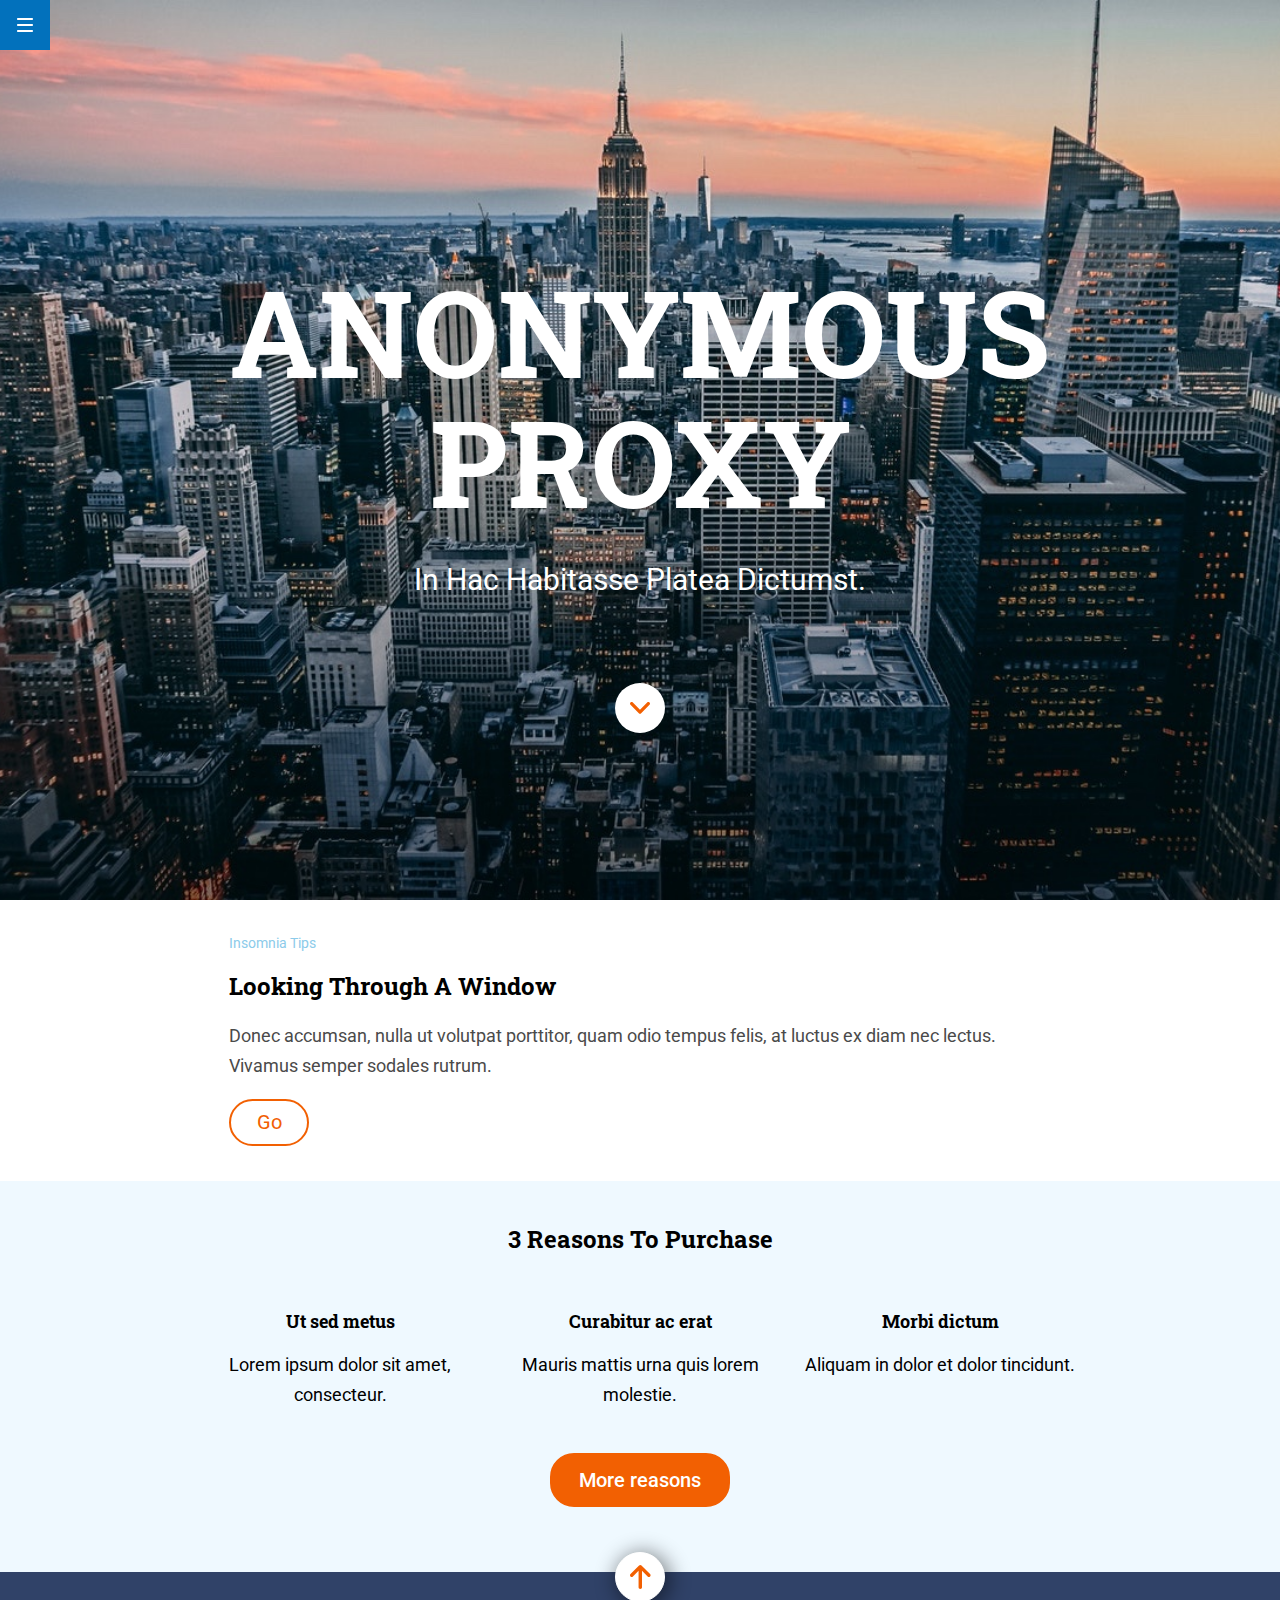
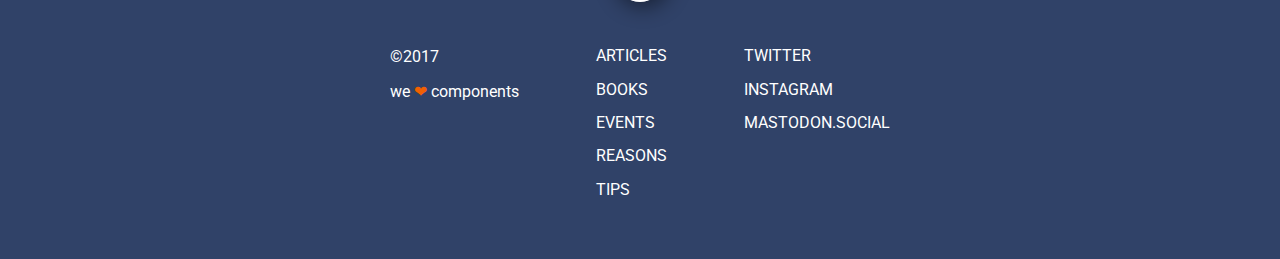
<file: docs/index.html>
<html lang="es">
    
    <head>
        <meta charset="UTF-8">
        <meta name="viewport" content="width=device-width, initial-scale=1.0">
        <title>Ana Sánchez Rojo</title>
        <link rel="stylesheet" href="./assets/css/normalize.css">
        <link rel="stylesheet" href="./assets/css/main.css">
        <link href="https://fonts.googleapis.com/css?family=Roboto:400,500&display=swap"
        rel="stylesheet">
        <link href="https://fonts.googleapis.com/css?family=Roboto+Slab:400,700&display=swap"
        rel="stylesheet">
    </head>
    
    <body>
        <div class="wrapper">
            <header class="header">
                <button class="header__button">
                    <img src="./assets/images/ico-menu.svg" alt="icono-menu">
                </button>
            </header>
            <div class="hero">
                 <h1 class="hero__title">
      anonymous proxy
    </h1>
 <span class="hero__subtitle">
      in hac habitasse platea dictumst.
    </span>

                <button class="hero__button"> <a href="#reasons"><img src="./assets/images/ico-scroll-down.svg" alt="Flecha hacia abajo"></a>

                </button>
            </div>
            <main class="content">
                <article class="content__principal"> <span class="content__principal__category">
      insomnia tips
    </span>

                     <h2 class="content__principal__title">
      Looking Through A Window
    </h2>

                    <p class="content__principal__p">Donec accumsan, nulla ut volutpat porttitor, quam odio tempus felis, at
                        luctus ex diam nec lectus. Vivamus semper sodales rutrum.</p>
                    <button class="content__principal__button">
                        <p>Go</p>
                    </button>
                </article>
                <article class="content__secondary" id="reasons">
                     <h2>
      3 Reasons To Purchase
    </h2>

                    <div class="section__grid">
                        <div class="section__grid__item">
                             <h3>
          Ut sed metus
        </h3>

                            <p>Lorem ipsum dolor sit amet, consecteur.</p>
                        </div>
                        <div class="section__grid__item">
                             <h3>
        Curabitur ac erat
      </h3>

                            <p>Mauris mattis urna quis lorem molestie.</p>
                        </div>
                        <div class="section__grid__item">
                             <h3>
        Morbi dictum
      </h3>

                            <p>Aliquam in dolor et dolor tincidunt.</p>
                        </div>
                    </div>
                    <button class="button__content">
                        <p>More reasons</p>
                    </button>
                </article>
            </main>
            <footer class="footer"> <a href="#">
        <button class="footer__button">
        <img src="./assets/images/ico-arrow.svg" alt="Flecha hacia arriba" class="arrow">
        </button>
    </a>

                <div class="footer__wrapper">
                    <div class="footer__nav">
                        <nav class="footer__nav__menu">
                            <ul> <a href="#" target="" rel=""><li>Articles</li></a>
 <a href="#" target=""
                                rel=""><li>Books</li></a>
 <a href="#" target="" rel=""><li>Events</li></a>

                                <a
                                href="#" target="" rel="">
                                    <li>Reasons</li>
                                    </a> <a href="#" target="" rel=""><li>Tips</li></a>

                            </ul>
                        </nav>
                    </div>
                    <div class="footer__social">
                        <nav>
                            <ul> <a href="#" target="" rel=""><li>Twitter</li></a>
 <a href="#" target=""
                                rel=""><li>Instagram</li></a>
 <a href="#" target="" rel=""><li>Mastodon.social</li></a>

                            </ul>
                        </nav>
                    </div>
                    <div class="footer__copy">
                        <p>©2017</p> <span>
        we 
      </span>
 <span class="heart">
        ❤︎
      </span>
 <span>
        components
      </span>

                    </div>
                </div>
            </footer>
        </div>
    </body>

</html>
</file>
<file: docs/assets/css/main.css>
@import url("https://fonts.googleapis.com/css?family=Roboto+Slab:400,700&display=swap");.header__button {width: 50px;height: 50px;background-color: #0271bc;position: fixed;padding: 0;}.footer {width: 100%;background-color: #304268;padding: 2.5rem;}.footer a {color: #fff;}.footer a:hover {color: rgba(255,255,255,0.5);}.footer ul,.footer li {margin-top: .9375rem;}.footer__wrapper {display: -webkit-box;display: -ms-flexbox;display: flex;-webkit-box-orient: vertical;-webkit-box-direction: normal;-ms-flex-direction: column;flex-direction: column;-webkit-box-pack: center;-ms-flex-pack: center;justify-content: center;-webkit-box-align: center;-ms-flex-align: center;align-items: center;-ms-flex-line-pack: center;align-content: center;}.footer__button {background-color: #fff;border: #fff 1px solid;border-radius: 3.125rem;padding: .625rem;width: 3.125rem;height: 3.125rem;-webkit-transform: translate(-50%, -120%);transform: translate(-50%, -120%);position: absolute;left: 50%;-webkit-box-shadow: 3px 3px 20px 3px #00000073;box-shadow: 3px 3px 20px 3px #00000073;-webkit-animation-duration: 2s;animation-duration: 2s;-webkit-animation-name: arrow;animation-name: arrow;-webkit-animation-iteration-count: 1;animation-iteration-count: 1;-webkit-animation-timing-function: linear;animation-timing-function: linear;}.footer__nav {text-align: center;text-transform: uppercase;font-family: "Roboto",sans-serif;color: #fff;margin: 1.25rem 0;}.footer__social {text-align: center;text-transform: uppercase;font-family: "Roboto",sans-serif;color: #fff;margin: 1.25rem 0;}.footer__copy {text-align: center;font-family: "Roboto",sans-serif;color: #fff;margin: 1.25rem 0;}.footer__button:hover {cursor: pointer;border: #f26002 2px solid;-webkit-transition: border ease 1s;transition: border ease 1s;}.heart {color: #f26002;}.hero {width: 100%;height: 100vh;background-image: url(../images/cover.jpg);background-size: cover;background-position: center;display: -webkit-box;display: -ms-flexbox;display: flex;-webkit-box-orient: vertical;-webkit-box-direction: normal;-ms-flex-flow: column wrap;flex-flow: column wrap;-webkit-box-pack: center;-ms-flex-pack: center;justify-content: center;-webkit-box-align: center;-ms-flex-align: center;align-items: center;margin: 0;}.hero h1 {text-transform: uppercase;text-align: center;color: white;font-size: 2.625rem;line-height: 3.4375rem;margin-top: 3.75rem;}.hero__subtitle {color: white;font-family: "Roboto",sans-serif;margin-top: 0;text-transform: capitalize;}.hero__button {border-radius: 3.125rem;height: 3.125rem;width: 3.125rem;background-color: white;margin-top: 50;-webkit-animation-name: intro;animation-name: intro;-webkit-animation-duration: 3s;animation-duration: 3s;-webkit-animation-iteration-count: 1;animation-iteration-count: 1;}.content {width: 100%;}.content__principal {padding: 1.5625rem .9375rem;}.content__principal__category {font-family: "Roboto",sans-serif;color: #8ccbea;font-size: .875rem;text-transform: capitalize;}.content__principal__title {font-family: "Roboto Slab",serif;color: #000;font-size: 1.5rem;line-height: 1.875rem;}.content__principal__p {font-family: "Roboto",sans-serif;color: #4a4a4a;font-size: 1.125rem;line-height: 1.875rem;}.content__principal__button {width: 5rem;background-color: #fff;border: #f26002 2px solid;border-radius: 1.5rem;padding: .625rem;}.content__principal__button p {font-size: 1.25rem;color: #f26002;margin: 0%;}.content__principal__button:hover {cursor: pointer;background-color: #f26002;-webkit-transition: background-color ease-in 0.3s;transition: background-color ease-in 0.3s;}.content__principal__button:hover p {color: #fff;-webkit-transition: color ease-in 0.3s;transition: color ease-in 0.3s;}.content__secondary {width: 100%;background-color: #eff9ff;padding: 1.5625rem .9375rem;text-align: center;}.content__secondary h3 {font-family: "Roboto Slab",serif;font-size: 1.125rem;}.content__secondary p {font-family: "Roboto",sans-serif;font-size: 1.125rem;line-height: 1.875rem;}.section__grid {padding: 0 3.75rem;}.section__grid__item {margin-top: 3.125rem;}.button__content {width: 11.25rem;background-color: #f26002;border: #f26002 2px solid;border-radius: 1.5rem;padding: .625rem;margin: 2.5rem 0;}.button__content p {font-family: "Roboto",sans-serif;color: #fff;font-size: 1.25rem;margin: 0;font-weight: 500;}.button__content:hover {cursor: pointer;background-color: #fff;-webkit-transition: background-color ease-in 0.3s;transition: background-color ease-in 0.3s;}.button__content:hover p {color: #f26002;-webkit-transition: color ease-in 0.3s;transition: color ease-in 0.3s;}p {font-family: "Roboto",sans-serif;}h1,h2,h3 {font-family: "Roboto Slab",serif;}.wrapper {margin: 0;padding: 0;}@media all and (min-width: 768px) {.footer__wrapper {display: -webkit-box;display: -ms-flexbox;display: flex;-webkit-box-orient: horizontal;-webkit-box-direction: reverse;-ms-flex-direction: row-reverse;flex-direction: row-reverse;-webkit-box-pack: justify;-ms-flex-pack: justify;justify-content: space-between;-webkit-box-align: start;-ms-flex-align: start;align-items: flex-start;max-width: 34.375rem;margin: auto;}.footer__nav {text-align: left;-webkit-box-ordinal-group: 2;-ms-flex-order: 1;order: 1;}.footer__social {text-align: left;-webkit-box-ordinal-group: 1;-ms-flex-order: 0;order: 0;}.footer__copy {text-align: left;-webkit-box-ordinal-group: 3;-ms-flex-order: 2;order: 2;}.hero h1 {font-size: 5rem;line-height: 6.625rem;margin-bottom: 0;}.hero__subtitle {font-size: 1.5rem;line-height: 6.625rem;}.hero {padding: 0 6.25rem;}.section__grid__item {margin-top: 1.25rem;}.content__principal {padding: 2.1875rem 0;padding-left: 2.4375rem;padding-right: 3.75rem;}.section__grid {display: grid;grid-template-columns: 1fr 1fr 1fr;grid-template-rows: 50px 50px;}.button__content {margin-top: 5rem;}}@media all and (min-width: 1200px) {.footer__wrapper {max-width: 31.25rem;margin: auto;}.hero h1 {font-size: 7.5rem;line-height: 8.125rem;margin-top: 6.25rem;}.hero__subtitle {font-size: 1.875rem;line-height: 6.625rem;}.hero {padding: 0 9.375rem;}.content__principal {margin: auto;max-width: 56.25rem;}.section__grid {padding: 0 0rem;max-width: 56.25rem;margin: auto;}}@-webkit-keyframes arrow {0% {-webkit-transform: translate(-50%, 0%);transform: translate(-50%, 0%);opacity: 0;}50% {-webkit-transform: translate(-50%, -60%);transform: translate(-50%, -60%);opacity: 0.5;}100% {-webkit-transform: translate(-50%, -120%);transform: translate(-50%, -120%);opacity: 1;}}@keyframes arrow {0% {-webkit-transform: translate(-50%, 0%);transform: translate(-50%, 0%);opacity: 0;}50% {-webkit-transform: translate(-50%, -60%);transform: translate(-50%, -60%);opacity: 0.5;}100% {-webkit-transform: translate(-50%, -120%);transform: translate(-50%, -120%);opacity: 1;}}@-webkit-keyframes intro {from {opacity: 0;-webkit-transform: scale(2) rotate(-130deg);transform: scale(2) rotate(-130deg);}to {opacity: 1;-webkit-transform: scale(1);transform: scale(1);}}@keyframes intro {from {opacity: 0;-webkit-transform: scale(2) rotate(-130deg);transform: scale(2) rotate(-130deg);}to {opacity: 1;-webkit-transform: scale(1);transform: scale(1);}}
</file>
